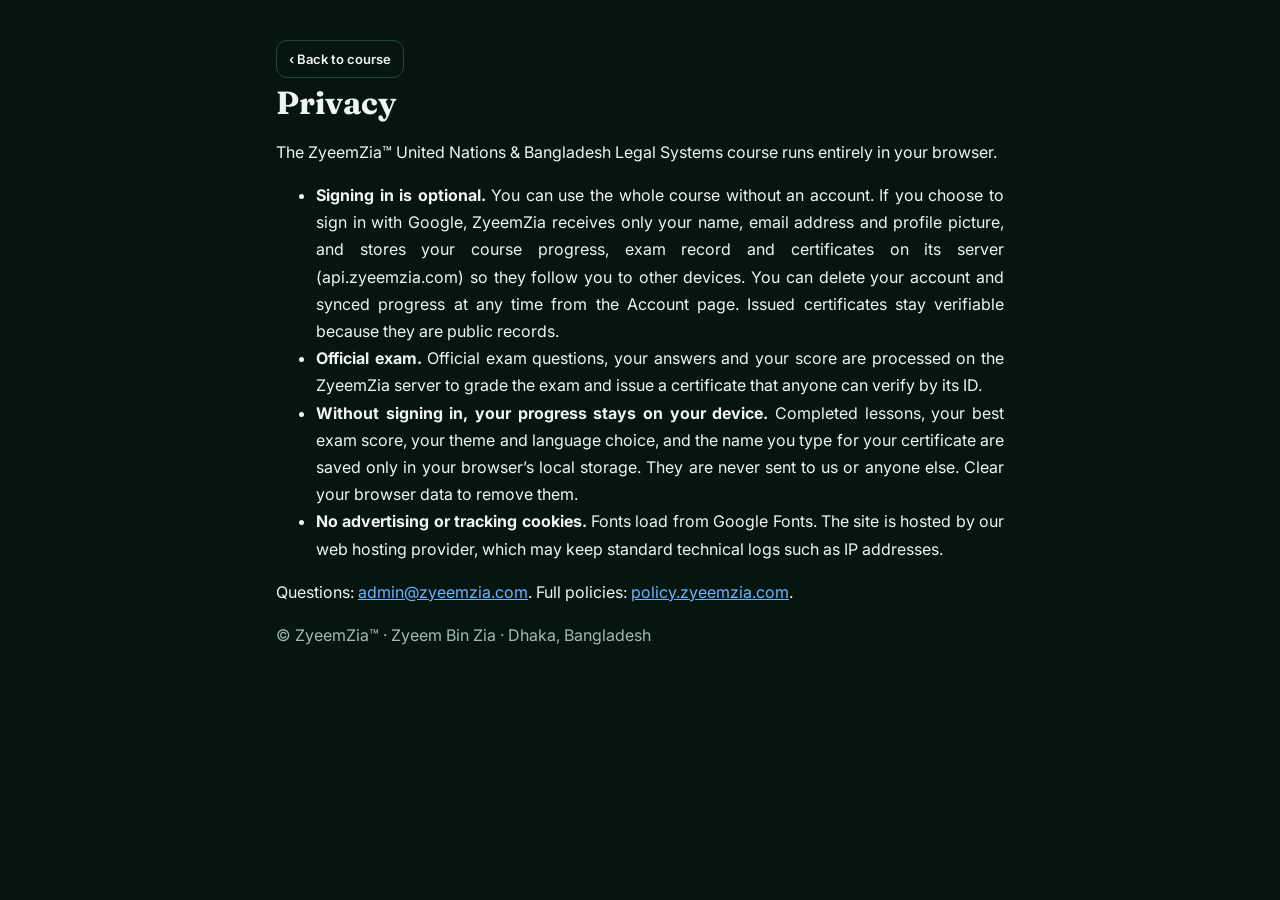
<file: privacy.html>
<!doctype html>
<html lang="en" translate="no"><head><meta charset="utf-8"><meta name="google" content="notranslate"><meta name="viewport" content="width=device-width,initial-scale=1">
<title>Privacy · UN & Bangladesh Legal Systems · ZyeemZia™</title>
<link rel="icon" href="data:image/svg+xml,%3Csvg xmlns='http://www.w3.org/2000/svg' viewBox='0 0 32 32'%3E%3Crect width='32' height='32' rx='7' fill='%23006a4e'/%3E%3Ccircle cx='14.5' cy='16' r='7.5' fill='%23f42a41'/%3E%3C/svg%3E"><link rel="stylesheet" href="theme.css?v=10"><link rel="stylesheet" href="app.css?v=cedb536459">
<script src="i18n.js?v=10"></script>
<style>[data-l]{display:none}</style><link rel="canonical" href="https://unbdlaw.zyeemzia.com/privacy.html">
</head>
<body><main class="wrap" style="max-width:760px;padding:40px 16px">
<a href="index.html" class="btn ghost sm" id="back">‹ Back to course</a>
<div data-l="en">
<h1>Privacy</h1>
<p>The ZyeemZia™ United Nations &amp; Bangladesh Legal Systems course runs entirely in your browser.</p>
<ul><li><b>Signing in is optional.</b> You can use the whole course without an account. If you choose to sign in with Google, ZyeemZia receives only your name, email address and profile picture, and stores your course progress, exam record and certificates on its server (api.zyeemzia.com) so they follow you to other devices. You can delete your account and synced progress at any time from the Account page. Issued certificates stay verifiable because they are public records.</li>
<li><b>Official exam.</b> Official exam questions, your answers and your score are processed on the ZyeemZia server to grade the exam and issue a certificate that anyone can verify by its ID.</li>
<li><b>Without signing in, your progress stays on your device.</b> Completed lessons, your best exam score, your theme and language choice, and the name you type for your certificate are saved only in your browser’s local storage. They are never sent to us or anyone else. Clear your browser data to remove them.</li>
<li><b>No advertising or tracking cookies.</b> Fonts load from Google Fonts. The site is hosted by our web hosting provider, which may keep standard technical logs such as IP addresses.</li></ul>
<p>Questions: <a href="mailto:admin@zyeemzia.com">admin@zyeemzia.com</a>. Full policies: <a href="https://policy.zyeemzia.com">policy.zyeemzia.com</a>.</p>
</div>
<div data-l="bn">
<h1>গোপনীয়তা</h1>
<p>জাইমজিয়া™ জাতিসংঘ ও বাংলাদেশের আইনব্যবস্থা কোর্সটি সম্পূর্ণভাবে আপনার ব্রাউজারেই চলে।</p>
<ul><li><b>সাইন ইন ঐচ্ছিক।</b> অ্যাকাউন্ট ছাড়াই পুরো কোর্স ব্যবহার করা যায়। Google দিয়ে সাইন ইন করলে জাইমজিয়া কেবল আপনার নাম, ইমেইল ঠিকানা ও প্রোফাইল ছবি পায় এবং আপনার অগ্রগতি, পরীক্ষার রেকর্ড ও সনদ তার সার্ভারে (api.zyeemzia.com) সংরক্ষণ করে, যাতে অন্য ডিভাইসেও পান। অ্যাকাউন্ট পাতা থেকে যেকোনো সময় অ্যাকাউন্ট ও সিঙ্ক করা অগ্রগতি মুছতে পারবেন। প্রদত্ত সনদ সর্বজনীন রেকর্ড বলে যাচাইযোগ্য থাকে।</li>
<li><b>অফিসিয়াল পরীক্ষা।</b> অফিসিয়াল পরীক্ষার প্রশ্ন, আপনার উত্তর ও স্কোর মূল্যায়ন এবং আইডি দিয়ে যাচাইযোগ্য সনদ প্রদানের জন্য জাইমজিয়া সার্ভারে প্রক্রিয়া করা হয়।</li>
<li><b>সাইন ইন না করলে আপনার অগ্রগতি আপনার ডিভাইসেই থাকে।</b> সম্পন্ন পাঠ, পরীক্ষার সর্বোচ্চ স্কোর, থিম ও ভাষার পছন্দ এবং সনদের জন্য লেখা নাম কেবল আপনার ব্রাউজারের লোকাল স্টোরেজে সংরক্ষিত হয়। এগুলো কখনো আমাদের বা অন্য কারো কাছে পাঠানো হয় না। মুছতে চাইলে ব্রাউজারের ডেটা মুছে ফেলুন।</li>
<li><b>কোনো বিজ্ঞাপন বা ট্র্যাকিং কুকি নেই।</b> ফন্ট Google Fonts থেকে লোড হয়। সাইটটি আমাদের ওয়েব হোস্টিং সেবায় হোস্ট করা, যারা আইপি ঠিকানার মতো সাধারণ প্রযুক্তিগত লগ রাখতে পারে।</li></ul>
<p>প্রশ্ন: <a href="mailto:admin@zyeemzia.com">admin@zyeemzia.com</a>। পূর্ণ নীতিমালা: <a href="https://policy.zyeemzia.com">policy.zyeemzia.com</a>।</p>
</div>
<div data-l="fr">
<h1>Confidentialité</h1>
<p>Le cours ZyeemZia™ sur les systèmes juridiques des Nations Unies et du Bangladesh fonctionne entièrement dans votre navigateur.</p>
<ul><li><b>La connexion est facultative.</b> Tout le cours est accessible sans compte. Si vous vous connectez avec Google, ZyeemZia ne reçoit que votre nom, votre adresse e-mail et votre photo de profil, et enregistre votre progression, votre dossier d’examen et vos certificats sur son serveur (api.zyeemzia.com) pour les retrouver sur vos autres appareils. Vous pouvez supprimer votre compte et votre progression synchronisée à tout moment depuis la page Compte. Les certificats délivrés restent vérifiables, car ce sont des documents publics.</li>
<li><b>Examen officiel.</b> Les questions de l’examen officiel, vos réponses et votre score sont traités sur le serveur ZyeemZia pour corriger l’examen et délivrer un certificat vérifiable par son identifiant.</li>
<li><b>Sans connexion, votre progression reste sur votre appareil.</b> Les leçons terminées, votre meilleur score, vos choix de thème et de langue et le nom saisi pour votre certificat sont enregistrés uniquement dans le stockage local de votre navigateur. Ils ne nous sont jamais transmis, ni à personne d’autre. Effacez les données de votre navigateur pour les supprimer.</li>
<li><b>Aucune publicité ni cookie de suivi.</b> Les polices proviennent de Google Fonts. Le site est hébergé par notre fournisseur d’hébergement web, qui peut conserver des journaux techniques standard tels que les adresses IP.</li></ul>
<p>Questions : <a href="mailto:admin@zyeemzia.com">admin@zyeemzia.com</a>. Politiques complètes : <a href="https://policy.zyeemzia.com">policy.zyeemzia.com</a>.</p>
</div>
<p class="muted">© ZyeemZia™ · Zyeem Bin Zia · Dhaka, Bangladesh</p>
</main>
<script>
document.querySelector('[data-l="'+ZZI18N.lang+'"]').style.display='block';
document.getElementById('back').textContent=ZZI18N.t('back');
document.title=ZZI18N.t('privacy')+' · UN & Bangladesh Legal Systems · ZyeemZia™';
</script>
<script>/* ZyeemZia house style: justified writing. Paragraphs and list text that read left-aligned are justified; centred text, headings, buttons and columns too narrow to justify cleanly stay as they are. Copyright © ZyeemZia */(function(){var S='p,li,dd,blockquote';function j(r){if(!r||!r.querySelectorAll)return;var L=r.querySelectorAll(S);for(var i=0;i<L.length;i++){var e=L[i];if(e.getAttribute('data-zj'))continue;e.setAttribute('data-zj','1');var a=getComputedStyle(e).textAlign;if(a==='start'||a==='left'||a==='-webkit-auto'){var w=e.clientWidth;if(!w||w>=280)e.style.textAlign='justify'}}}function go(){j(document);if(!window.MutationObserver)return;new MutationObserver(function(m){for(var i=0;i<m.length;i++){var N=m[i].addedNodes;for(var k=0;k<N.length;k++){var n=N[k];if(n.nodeType===1)j(n.matches&&n.matches(S)?n.parentNode:n)}}}).observe(document.body,{childList:true,subtree:true})}if(document.readyState==='loading')document.addEventListener('DOMContentLoaded',go);else go()})()</script>
</body></html>
</file>
<file: theme.css>
@import url('https://fonts.googleapis.com/css2?family=Fraunces:opsz,wght@9..144,500;9..144,700;9..144,800&family=Inter:wght@400;500;600&family=JetBrains+Mono:wght@400;600&family=Noto+Sans+Bengali:wght@400;500;600;700&family=Noto+Serif+Bengali:wght@600;700&display=swap');
/* Rule-of-law theme: Bangladesh green, the red sun, UN blue, and the gold of the scales of justice */
:root{
  --bg:#07150f;--bg2:#0b1d16;--card:#10271e;--card2:#153226;--line:#21473a;--ink:#eef6f1;--mut:#9fbcb0;
  --acc:#f42a41;--acc2:#ff6b7a;--teal:#6cb4ff;--gold:#e9c46a;--ok:#3fcf8e;--bad:#ff5b63;
  --shadow:0 12px 34px rgba(0,0,0,.4);--r:16px;
  --hero:radial-gradient(900px 420px at 90% 10%,rgba(244,42,65,.20),transparent 60%),
         repeating-linear-gradient(0deg,rgba(108,180,255,.05) 0 1px,transparent 1px 42px),
         repeating-linear-gradient(90deg,rgba(108,180,255,.05) 0 1px,transparent 1px 42px),
         linear-gradient(135deg,#0d3326,#07150f);
}
:root[data-theme="light"]{
  --bg:#f3f6f1;--bg2:#f9fbf7;--card:#ffffff;--card2:#e7efe8;--line:#cfdcd2;--ink:#1a2233;--mut:#5d6578;
  --acc:#c8102e;--acc2:#006a4e;--teal:#1d5fa8;--gold:#9a6b14;--shadow:0 8px 22px rgba(60,40,10,.08);
  --hero:radial-gradient(900px 420px at 90% 10%,rgba(200,16,46,.10),transparent 60%),
         repeating-linear-gradient(0deg,rgba(31,95,168,.06) 0 1px,transparent 1px 42px),
         repeating-linear-gradient(90deg,rgba(31,95,168,.06) 0 1px,transparent 1px 42px),
         linear-gradient(135deg,#ffffff,#e3eee6);
}
*{box-sizing:border-box}
html{scroll-behavior:smooth}
body{margin:0;background:var(--bg);color:var(--ink);font:16px/1.7 Inter,system-ui,sans-serif}
h1,h2,h3,h4{font-family:Fraunces,Georgia,serif;line-height:1.2;margin:.2em 0 .5em;font-weight:700}
a{color:var(--teal)}
.mono{font-family:'JetBrains Mono',monospace}
.wrap{max-width:1180px;margin:0 auto;padding:0 16px}
/* Bangla: fonts with full conjunct support and a little more line height */
html[lang="bn"] body{font-family:'Noto Sans Bengali',Inter,system-ui,sans-serif;line-height:1.8}
html[lang="bn"] h1,html[lang="bn"] h2,html[lang="bn"] h3,html[lang="bn"] h4{font-family:'Noto Serif Bengali',Fraunces,serif;line-height:1.35}
html[lang="bn"] .kick,html[lang="bn"] .num,html[lang="bn"] .chap{letter-spacing:.04em;font-family:'Noto Sans Bengali','JetBrains Mono',monospace}
</file>
<file: app.css>
/* header */
/* Form controls use the page font; browsers otherwise fall back to Arial. */
button, input, select, textarea { font-family: inherit; }
/* Small print never drops below 12px on screen. */
small { font-size: max(12px, .85em); }
.skip{position:absolute;left:-999px;top:8px;z-index:100;background:var(--acc);color:#fff;padding:8px 14px;border-radius:8px}
.skip:focus{left:8px}
.top{position:sticky;top:0;z-index:50;background:color-mix(in srgb,var(--bg) 88%,transparent);backdrop-filter:blur(12px);border-bottom:1px solid var(--line)}
.top .wrap{display:flex;align-items:center;gap:12px;min-height:64px;flex-wrap:wrap}
.brand{display:flex;align-items:center;gap:10px;text-decoration:none;color:var(--ink);min-width:0;flex:0 1 auto;margin-right:auto;overflow:hidden}
.brand>span:last-child{min-width:0;overflow:hidden}
.logo{width:42px;height:42px;border-radius:10px;background:#fff;color:var(--acc);border:2px solid var(--acc);display:grid;place-items:center;font:800 12px/1 Fraunces,serif;text-align:center;flex:none}
.brand b{font:700 15px/1.1 Fraunces,serif;display:block;white-space:nowrap}
.brand small{font:12px 'JetBrains Mono',monospace;color:var(--mut)}
/* second header row: the full menu, always on its own line on desktop so nothing can overlap */
nav.main{display:flex;gap:4px;align-items:center;order:3;flex:1 0 100%;border-top:1px solid var(--line);padding:6px 0;overflow-x:auto;scrollbar-width:none}
nav.main::-webkit-scrollbar{display:none}
nav.main a{padding:7px 12px;border-radius:9px;color:var(--mut);text-decoration:none;font-weight:500;font-size:14px;white-space:nowrap;flex:none}
nav.main a.on,nav.main a:hover{background:var(--card2);color:var(--ink)}
.tools{display:flex;gap:8px;align-items:center;flex:none}
.search{background:var(--card);border:1px solid var(--line);color:var(--ink);border-radius:20px;padding:7px 14px;width:150px;font:inherit;font-size:13px}
.msearch{display:none}
.langsel{background:var(--card);border:1px solid var(--line);color:var(--ink);border-radius:18px;padding:6px 10px;font:inherit;font-size:13px;cursor:pointer;max-width:110px}
.ib{width:36px;height:36px;border-radius:50%;border:1px solid var(--line);background:var(--card);color:var(--ink);cursor:pointer;font-size:15px;flex:none}
.pbar{width:80px;height:8px;background:var(--card2);border-radius:9px;overflow:hidden}
.pbar i{display:block;height:100%;background:linear-gradient(90deg,var(--acc),var(--gold));width:0;transition:width .3s}
.menu{display:none}
@media(max-width:760px){nav.main{display:none;position:absolute;top:100%;left:0;right:0;flex-direction:column;align-items:stretch;background:var(--bg2);padding:10px 16px;border-bottom:1px solid var(--line);box-shadow:var(--shadow);overflow:visible}nav.main.open{display:flex}nav.main .msearch{display:block;width:100%;margin-top:8px}.menu{display:block}.tools .search,.pbar{display:none}.top{position:sticky}.top .wrap{position:relative;flex-wrap:nowrap}}
@media(max-width:520px){.brand>span:last-child{display:none}.tools{margin-left:auto}#pct{display:none}.tools{gap:6px}.langsel{max-width:86px;padding:6px 6px}}
:focus-visible{outline:2px solid var(--teal);outline-offset:2px}
/* generic */
section.pg{padding:28px 0 60px}
.hero{background:var(--hero);border:1px solid var(--line);border-radius:24px;padding:44px;display:grid;grid-template-columns:1.2fr .8fr;gap:30px;align-items:center;box-shadow:var(--shadow)}
.kick{font:600 12px 'JetBrains Mono',monospace;letter-spacing:.14em;text-transform:uppercase;color:var(--teal)}
.hero h1{font-size:clamp(32px,5vw,54px);margin:.25em 0}
.hero h1 span{color:var(--acc2)}
.tag{color:var(--gold);font-weight:600;font-size:18px}
.ctas{display:flex;gap:10px;flex-wrap:wrap;margin-top:14px}
.btn{display:inline-flex;gap:8px;align-items:center;padding:11px 18px;border-radius:11px;background:var(--acc);color:#fff;text-decoration:none;border:0;cursor:pointer;font:inherit;font-weight:600;font-size:15px}
.btn:disabled{opacity:.5;cursor:default}
.btn.ghost{background:transparent;border:1px solid var(--line);color:var(--ink)}
.btn.sm{padding:7px 12px;font-size:13px}
.stats{display:flex;gap:28px;margin-top:22px;flex-wrap:wrap}
.stats b{font:800 28px Fraunces,serif;display:block}
.stats small{font:12px 'JetBrains Mono',monospace;color:var(--mut);letter-spacing:.1em}
@media(max-width:800px){.hero{grid-template-columns:1fr;padding:26px}.shield{max-width:280px;margin:0 auto}}
.grid{display:grid;gap:16px;grid-template-columns:repeat(auto-fill,minmax(min(100%,260px),1fr))}
.card{background:var(--card);border:1px solid var(--line);border-radius:var(--r);padding:20px;box-shadow:var(--shadow);min-width:0}
.card.link{text-decoration:none;color:inherit;transition:.2s;display:block}
.card.link:hover{transform:translateY(-3px);border-color:var(--acc)}
.num{font:800 13px 'JetBrains Mono',monospace;color:var(--acc2)}
.meter{height:6px;background:var(--card2);border-radius:6px;overflow:hidden;margin-top:10px}
.meter i{display:block;height:100%;background:var(--teal)}
.muted{color:var(--mut)}
.lrow{display:flex;justify-content:space-between;gap:10px;padding:8px 0;border-top:1px solid var(--line)}
.chip{display:inline-block;padding:3px 10px;border-radius:20px;background:var(--card2);border:1px solid var(--line);font-size:12px;margin:2px}
h2.sec{font-size:28px;margin-top:44px}
.shield{color:var(--ink)}
.shield svg{width:100%;height:auto}
img,svg{max-width:100%}
/* lesson */
.lay{display:grid;grid-template-columns:280px minmax(0,1fr);gap:26px}
.side{position:sticky;top:124px;align-self:start;max-height:calc(100vh - 140px);overflow:auto;background:var(--card);border:1px solid var(--line);border-radius:var(--r);padding:12px}
.side a{display:block;padding:6px 9px;border-radius:8px;color:var(--mut);text-decoration:none;font-size:13.5px}
.side a.on{background:var(--card2);color:var(--ink)}
.side a.done::before{content:'\2713  ';color:var(--teal)}
.side h4{font-size:13px;margin:12px 6px 4px;color:var(--acc2)}
@media(max-width:900px){.lay{grid-template-columns:1fr}.side{position:static;max-height:300px;order:2}}
article.lesson{background:var(--card);border:1px solid var(--line);border-radius:var(--r);padding:34px;min-width:0;overflow-wrap:anywhere}
@media(max-width:600px){article.lesson{padding:20px}article.lesson h1{font-size:26px}}
article.lesson h1{font-size:32px}
article.lesson h3{margin-top:1.6em;color:var(--teal)}
.callout{border-left:4px solid var(--gold);background:var(--card2);padding:14px 18px;border-radius:0 12px 12px 0;margin:18px 0}
.callout.red{border-color:var(--acc)}
.callout.new{border-color:var(--teal)}
.callout b.h{display:block;font-family:Fraunces,serif;margin-bottom:4px}
html[lang="bn"] .callout b.h{font-family:'Noto Serif Bengali',serif}
table{border-collapse:collapse;width:100%;font-size:14.5px;margin:14px 0}
th,td{border:1px solid var(--line);padding:8px 10px;text-align:left;vertical-align:top}
th{background:var(--card2);overflow-wrap:normal;word-break:keep-all;hyphens:none}
[id]{scroll-margin-top:130px}
.tw{overflow-x:auto;-webkit-overflow-scrolling:touch}
.tw table{min-width:520px}
.keys{display:grid;gap:8px;grid-template-columns:repeat(auto-fill,minmax(min(100%,220px),1fr));margin:14px 0}
.keys div{background:var(--card2);border:1px solid var(--line);border-radius:12px;padding:12px;font-size:14px}
details{background:var(--card2);border:1px solid var(--line);border-radius:12px;padding:12px 16px;margin:10px 0}
summary{cursor:pointer;font-weight:600}
.quiz .q{margin:16px 0;padding:16px;border:1px solid var(--line);border-radius:12px;background:var(--bg2);min-width:0}
fieldset.q legend{padding:0 4px}
.quiz button.o{display:block;width:100%;text-align:left;margin:6px 0;padding:10px 12px;border-radius:9px;border:1px solid var(--line);background:var(--card);color:var(--ink);cursor:pointer;font:inherit;font-size:14.5px}
.quiz button.o:disabled{cursor:default}
.quiz button.o.right{border-color:var(--ok);background:color-mix(in srgb,var(--ok) 18%,var(--card))}
.quiz button.o.wrong{border-color:var(--bad);background:color-mix(in srgb,var(--bad) 18%,var(--card))}
.quiz label.opt{display:flex;gap:8px;align-items:flex-start;margin:6px 0;padding:8px 10px;border-radius:9px;cursor:pointer}
.quiz label.opt:hover{background:var(--card)}
.quiz label.opt input{margin-top:5px;flex:none}
.exp{font-size:14px;color:var(--mut);margin-top:6px}
.navrow{display:flex;justify-content:space-between;gap:10px;margin-top:30px;flex-wrap:wrap}
.navrow .btn{max-width:100%}
/* timeline */
.tl{border-left:2px solid var(--acc);margin:16px 0 16px 8px;padding-left:18px}
.tl div{position:relative;margin:0 0 12px}
.tl div::before{content:'';position:absolute;left:-25px;top:7px;width:11px;height:11px;border-radius:50%;background:var(--acc)}
.tl b{font-family:'JetBrains Mono',monospace;color:var(--gold)}
/* flashcards */
.flash{perspective:1000px;height:240px;cursor:pointer;max-width:560px;margin:20px auto}
.flash .in{position:relative;height:100%;transition:transform .5s;transform-style:preserve-3d}
.flash.flip .in{transform:rotateY(180deg)}
.flash .f,.flash .b{position:absolute;inset:0;backface-visibility:hidden;-webkit-backface-visibility:hidden;border-radius:18px;display:grid;place-items:center;padding:26px;text-align:center;border:1px solid var(--line);font-size:17px;overflow:auto}
.flash .f{background:var(--hero);font-family:Fraunces,serif;font-weight:700;font-size:22px}
html[lang="bn"] .flash .f{font-family:'Noto Serif Bengali',serif}
.flash .b{background:var(--card);transform:rotateY(180deg)}
/* certificate */
.cert{background:#fffdf7;color:#1b1b1b;border:12px double #9c1c2c;border-radius:6px;padding:46px;text-align:center;max-width:900px;margin:20px auto;font-family:Georgia,'Noto Serif Bengali',serif;position:relative}
.cert h2{font:700 34px Fraunces,'Noto Serif Bengali',serif;color:#9c1c2c}
.cert h3{font-family:Fraunces,'Noto Serif Bengali',serif}
.cert-k{letter-spacing:.3em;font:600 12px Fraunces,'Noto Sans Bengali',serif;color:#666}
.cert-s{max-width:620px;margin:auto}
.cert-v{font-size:12px;color:#777;margin-top:18px}
.cert .sig{font:italic 22px Georgia,serif}
.cert .nm{font:italic 38px Georgia,'Noto Serif Bengali',serif;border-bottom:1px solid #999;display:inline-block;padding:0 30px;margin:10px 0;max-width:100%;overflow-wrap:anywhere}
.cert .seal{position:absolute;right:36px;bottom:30px;width:90px;height:90px;border-radius:50%;background:radial-gradient(#d7263d,#7a0f1f);color:#fff;display:grid;place-items:center;font:800 13px Fraunces,serif}
@media(max-width:600px){.cert{padding:24px 16px;border-width:8px}.cert h2{font-size:24px}.cert .nm{font-size:26px;padding:0 8px}.cert .seal{position:static;margin:16px auto 0}}
input.txt{background:var(--card2);border:1px solid var(--line);color:var(--ink);padding:10px 14px;border-radius:10px;font:inherit;width:100%;max-width:380px;margin:4px 0}
footer.ft{border-top:1px solid var(--line);padding:30px 0;color:var(--mut);font-size:13.5px;background:var(--bg2)}
footer.ft .wrap{display:flex;gap:20px;flex-wrap:wrap;justify-content:space-between}
mark{background:var(--gold);color:#000;border-radius:3px}
abbr[title]{text-decoration:underline dotted var(--teal);text-underline-offset:3px;cursor:help}
table.abbr th[scope=row]{white-space:nowrap;color:var(--acc2)}
/* practice engine */
.pxo.sel{border-color:var(--teal)!important;background:color-mix(in srgb,var(--teal) 18%,var(--card))!important}
.qmap{display:grid;grid-template-columns:repeat(auto-fill,minmax(40px,1fr));gap:6px;margin:10px 0}
.qmap button{height:38px;border-radius:9px;border:1px solid var(--line);background:var(--card2);color:var(--ink);cursor:pointer;font:inherit;font-size:13px}
.qmap button.ans{background:color-mix(in srgb,var(--teal) 25%,var(--card2))}
.qmap button.flag{outline:2px solid var(--gold)}
.qmap button.cur{border-color:var(--acc);box-shadow:0 0 0 2px var(--acc)}
.bd{display:grid;grid-template-columns:minmax(90px,160px) 1fr 52px;gap:10px;align-items:center;margin:6px 0;font-size:14px}
.bd .meter{margin:0}
/* case lab */
.chips{display:flex;flex-wrap:wrap;gap:6px}
button.chip{cursor:pointer;color:var(--ink);font:inherit;font-size:13px}
button.chip.on{background:var(--acc);border-color:var(--acc);color:#fff}
.decide{margin:20px 0;border-color:var(--gold)}
.decide button.o{display:block;width:100%;text-align:left;margin:6px 0;padding:10px 12px;border-radius:9px;border:1px solid var(--line);background:var(--card2);color:var(--ink);cursor:pointer;font:inherit}
.decide button.o.right{border-color:var(--ok);background:color-mix(in srgb,var(--ok) 18%,var(--card))}
.decide button.o.wrong{border-color:var(--bad);background:color-mix(in srgb,var(--bad) 18%,var(--card))}
.irac{display:grid;gap:10px;margin:12px 0}
.irac>div{background:var(--card);border:1px solid var(--line);border-left:4px solid var(--teal);border-radius:0 10px 10px 0;padding:10px 14px}
.irac>div b.k{display:block;font:600 12px 'JetBrains Mono',monospace;letter-spacing:.12em;text-transform:uppercase;color:var(--teal);margin-bottom:4px}
/* account, exam bar, toast */
.ib.acct{display:grid;place-items:center;overflow:hidden;text-decoration:none;padding:0}
.ib.acct img{width:100%;height:100%;object-fit:cover}
.ib.acct span{font-weight:700;font-size:15px}
.ib.acct.in{border-color:var(--teal)}
.acct .who{display:flex;gap:14px;align-items:center;margin-bottom:10px}
.acct .who img,.acct .ini{width:56px;height:56px;border-radius:50%;flex:none}
.acct .ini{display:grid;place-items:center;background:var(--acc);color:#fff;font-weight:700;font-size:22px}
.gsi{min-height:44px;margin:10px 0}
.row{display:flex;gap:8px;flex-wrap:wrap;align-items:center}
.row .txt{flex:1 1 220px}
.exbar{position:sticky;top:110px;z-index:5;display:flex;gap:18px;flex-wrap:wrap;justify-content:space-between;align-items:center;background:var(--card2);border:1px solid var(--line);border-radius:12px;padding:10px 16px;margin-bottom:14px;box-shadow:var(--shadow)}
@media(max-width:760px){.exbar{top:68px}}
#exTime.low{color:var(--bad)}
.toast{position:fixed;left:50%;bottom:24px;transform:translate(-50%,20px);opacity:0;pointer-events:none;background:var(--ink);color:var(--bg);padding:10px 18px;border-radius:12px;max-width:min(92vw,520px);text-align:center;z-index:200;transition:.25s;box-shadow:var(--shadow)}
.toast.on{opacity:1;transform:translate(-50%,0)}
@media (prefers-reduced-motion:reduce){*{transition:none!important;scroll-behavior:auto!important}}
@media print{.top,footer.ft,.noprint,.skip{display:none!important}body{background:#fff}.cert{border-color:#9c1c2c;margin:0 auto}}

/* teaching figure: UN emblem */
.emblem{display:flex;gap:16px;align-items:center;margin:4px 0 18px;padding:14px 16px;border:1px solid var(--line);border-radius:var(--r);background:var(--card2)}.emblem img{flex:0 0 auto;width:120px;height:auto;background:#fff;border-radius:12px;padding:8px}.emblem figcaption{font-size:.95em}.emblem figcaption b:first-child{display:block;margin-bottom:4px}.emblem .muted{display:block;margin-top:6px;font-size:.92em}@media(max-width:560px){.emblem{flex-direction:column;align-items:flex-start}}
</file>
